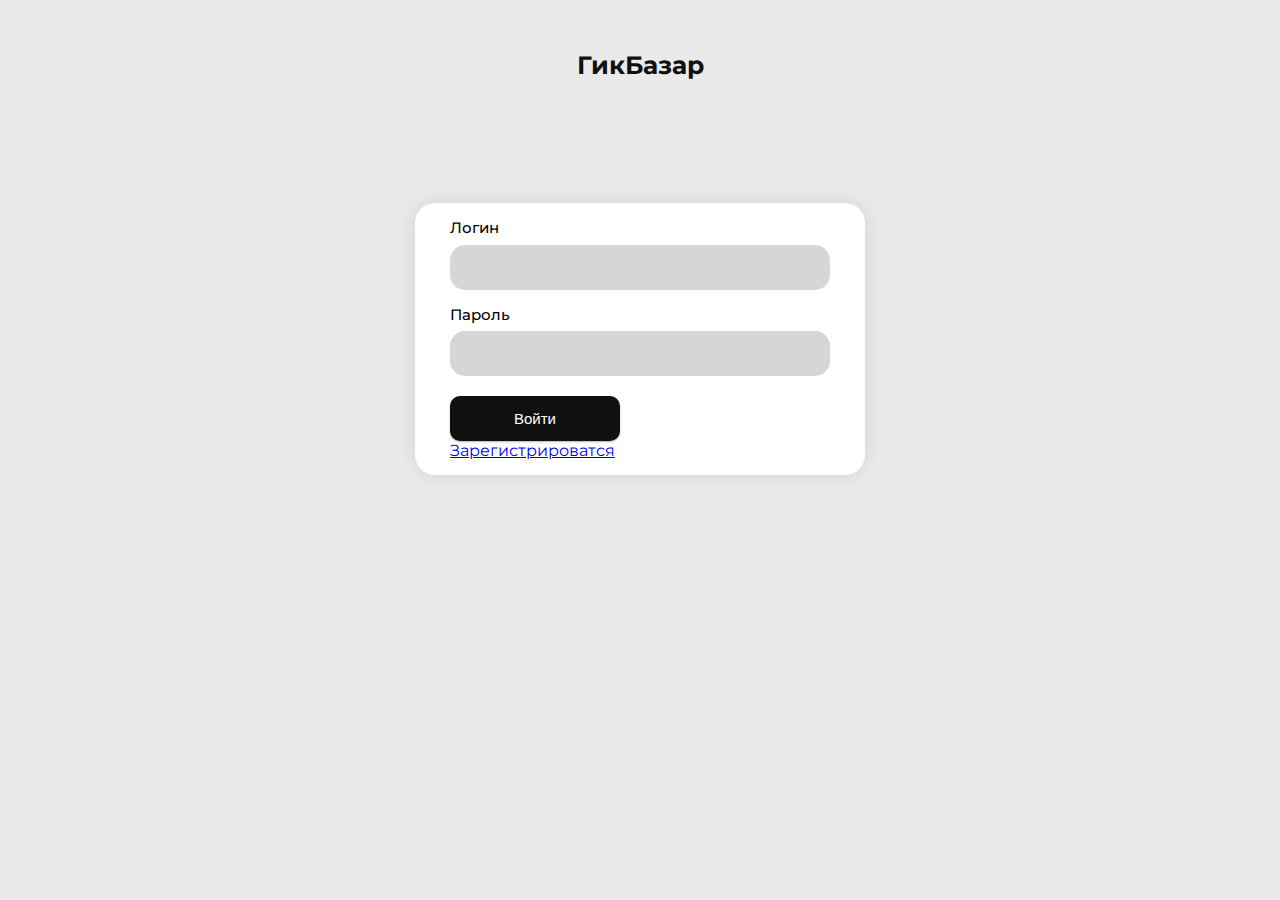
<file: html/enter.html>
<!DOCTYPE html>
<html lang="ru">
<head>
  <meta charset="UTF-8">
  <link rel="preconnect" href="https://fonts.googleapis.com">
  <link rel="preconnect" href="https://fonts.gstatic.com" crossorigin>
  <link href="https://fonts.googleapis.com/css2?family=Montserrat:wght@400;500;600;700&display=swap" rel="stylesheet">
  <link href="../css/enter.css" rel="stylesheet">
  <title>ГикБазар</title>
</head>
<body>
  <a class="logo" href="#">ГикБазар</a>
  <form class="login" method="post" action="">
    <label for="login">Логин</label>
    <input type="text" id="login" name="login">
    <label for="password">Пароль</label>
    <input type="password" id="password" name="password">
    <input type="submit" value="Войти">
    <a href="#">Зарегистрироватся</a>
  </form>
</body>
</html>
</file>
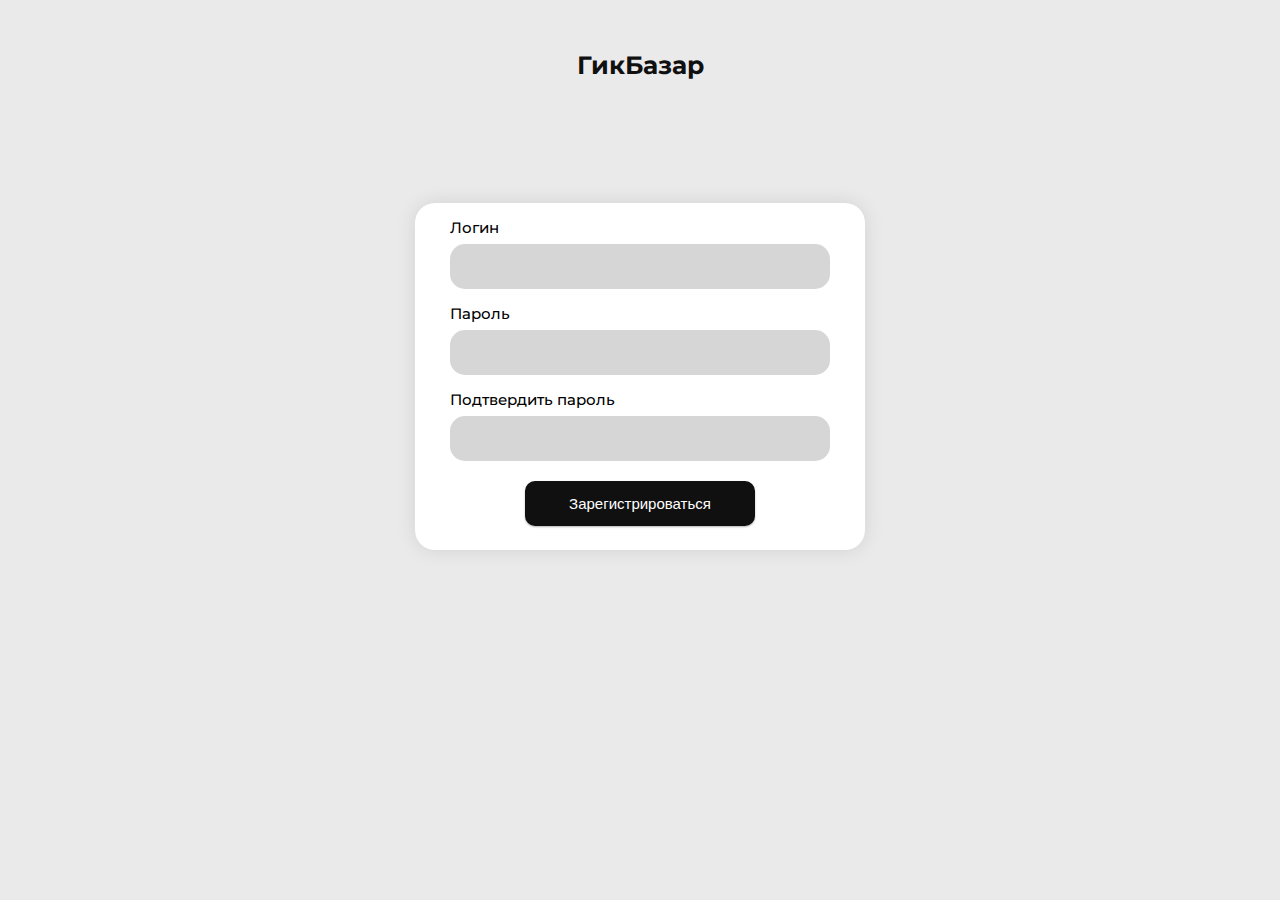
<file: html/registration.html>
<!DOCTYPE html>
<html lang="ru">
<head>
  <meta charset="UTF-8">
  <link rel="preconnect" href="https://fonts.googleapis.com">
  <link rel="preconnect" href="https://fonts.gstatic.com" crossorigin>
  <link href="https://fonts.googleapis.com/css2?family=Montserrat:wght@400;500;600;700&display=swap" rel="stylesheet">
  <link href="../css/registration.css " rel="stylesheet">
  <title>ГикБазар</title>
</head>
<body>
  <a class="logo" href="#">ГикБазар</a>
  <form class="login" method="post" action="">
    <label for="login">Логин</label>
    <input type="text" id="login" name="login">
    <label for="password">Пароль</label>
    <input type="password" id="password" name="password">
    <label for="confirm password">Подтвердить пароль</label>
    <input type="password" id="confirm password" name="confirm password">
    <input type="submit" value="Зарегистрироваться">
  </form>
</body>
</html>
</file>
<file: css/enter.css>
body {
  margin: 0;
  font-family: Montserrat, sans-serif;
  color: #1C1C27;
  background-color: #EAEAEA;
}

.logo {
  display: block;
  width: fit-content;
  height: 30px;
	margin: 0 auto;
  margin-top: 50px;
	color: #101010;
	font-size: 25px;
	font-weight: 700;
	text-decoration: none;
}

form {
  width: 380px;
  margin: 0 auto;
  margin-top: 123px;
  padding: 15px 35px;
  background: white;
  border-radius: 20px;
  box-shadow: 0px 0px 20px 0px rgba(0, 0, 0, 0.10);
}

label {
  display: block;
  margin-top: 1em;
  margin-bottom: 0.5em;
  color: black;
  font-weight: 500;
  font-size: 15px;
}

label:first-child {
  margin-top: 0;
}

input[type="text"],
input[type="password"] {
  width: 100%;
  height: 45px;
  font-size: 15px;
  font-weight: 500;
  border: none;
  background: #D6D6D6;
  border-radius: 15px;
  box-sizing: border-box; 
}

input[type="text"]:focus,
input[type="password"]:focus{
  padding-left: 15px;
  box-shadow: 0 0 5px rgba(50, 200, 255, 0.5);
  outline: none;
}

input[type="submit"] {
  display: block;
  width: 170px;
  height: 45px;
  margin-top: 20px;
  font-size: 15px;
  font-weight: 500;
  color: white;
  background: #101010;
  border: none;
  border-radius: 10px;
  box-shadow: 0 1px 2px rgba(0, 0, 0, 0.3);
}
</file>
<file: css/registration.css>
body {
  margin: 0;
  font-family: Montserrat, sans-serif;
  color: #1C1C27;
  background-color: #EAEAEA;
}

.logo {
  display: block;
  width: fit-content;
  height: 30px;
	margin: 0 auto;
  margin-top: 50px;
	color: #101010;
	font-size: 25px;
	font-weight: 700;
	text-decoration: none;
}

form {
  width: 380px;
  margin: 0 auto;
  margin-top: 123px;
  padding: 15px 35px;
  background: white;
  border-radius: 20px;
  box-shadow: 0px 0px 20px 0px rgba(0, 0, 0, 0.10);
}

label {
  display: block;
  margin-top: 15px;
  margin-bottom: 7px;
  color: black;
  font-weight: 500;
  font-size: 15px;
}

label:first-child {
  margin-top: 0;
}

input[type="text"],
input[type="password"] {
  width: 100%;
  height: 45px;
  font-size: 15px;
  font-weight: 500;
  border: none;
  background: #D6D6D6;
  border-radius: 15px;
  box-sizing: border-box; 
}

input[type="text"]:focus,
input[type="password"]:focus{
  padding-left: 15px;
  box-shadow: 0 0 5px rgba(50, 200, 255, 0.5);
  outline: none;
}

input[type="submit"] {
  display: block;
  width: 230px;
  height: 45px;
  margin: 0 auto;
  margin-top: 20px;
  margin-bottom: 9px;
  font-size: 15px;
  font-weight: 500;
  color: white;
  background-color: #101010;
  border: none;
  border-radius: 10px;
  box-shadow: 0 1px 2px rgba(0, 0, 0, 0.3);
}

input[type="submit"]:hover {
  box-shadow: 0 0 8px #FFA542;
}
</file>
